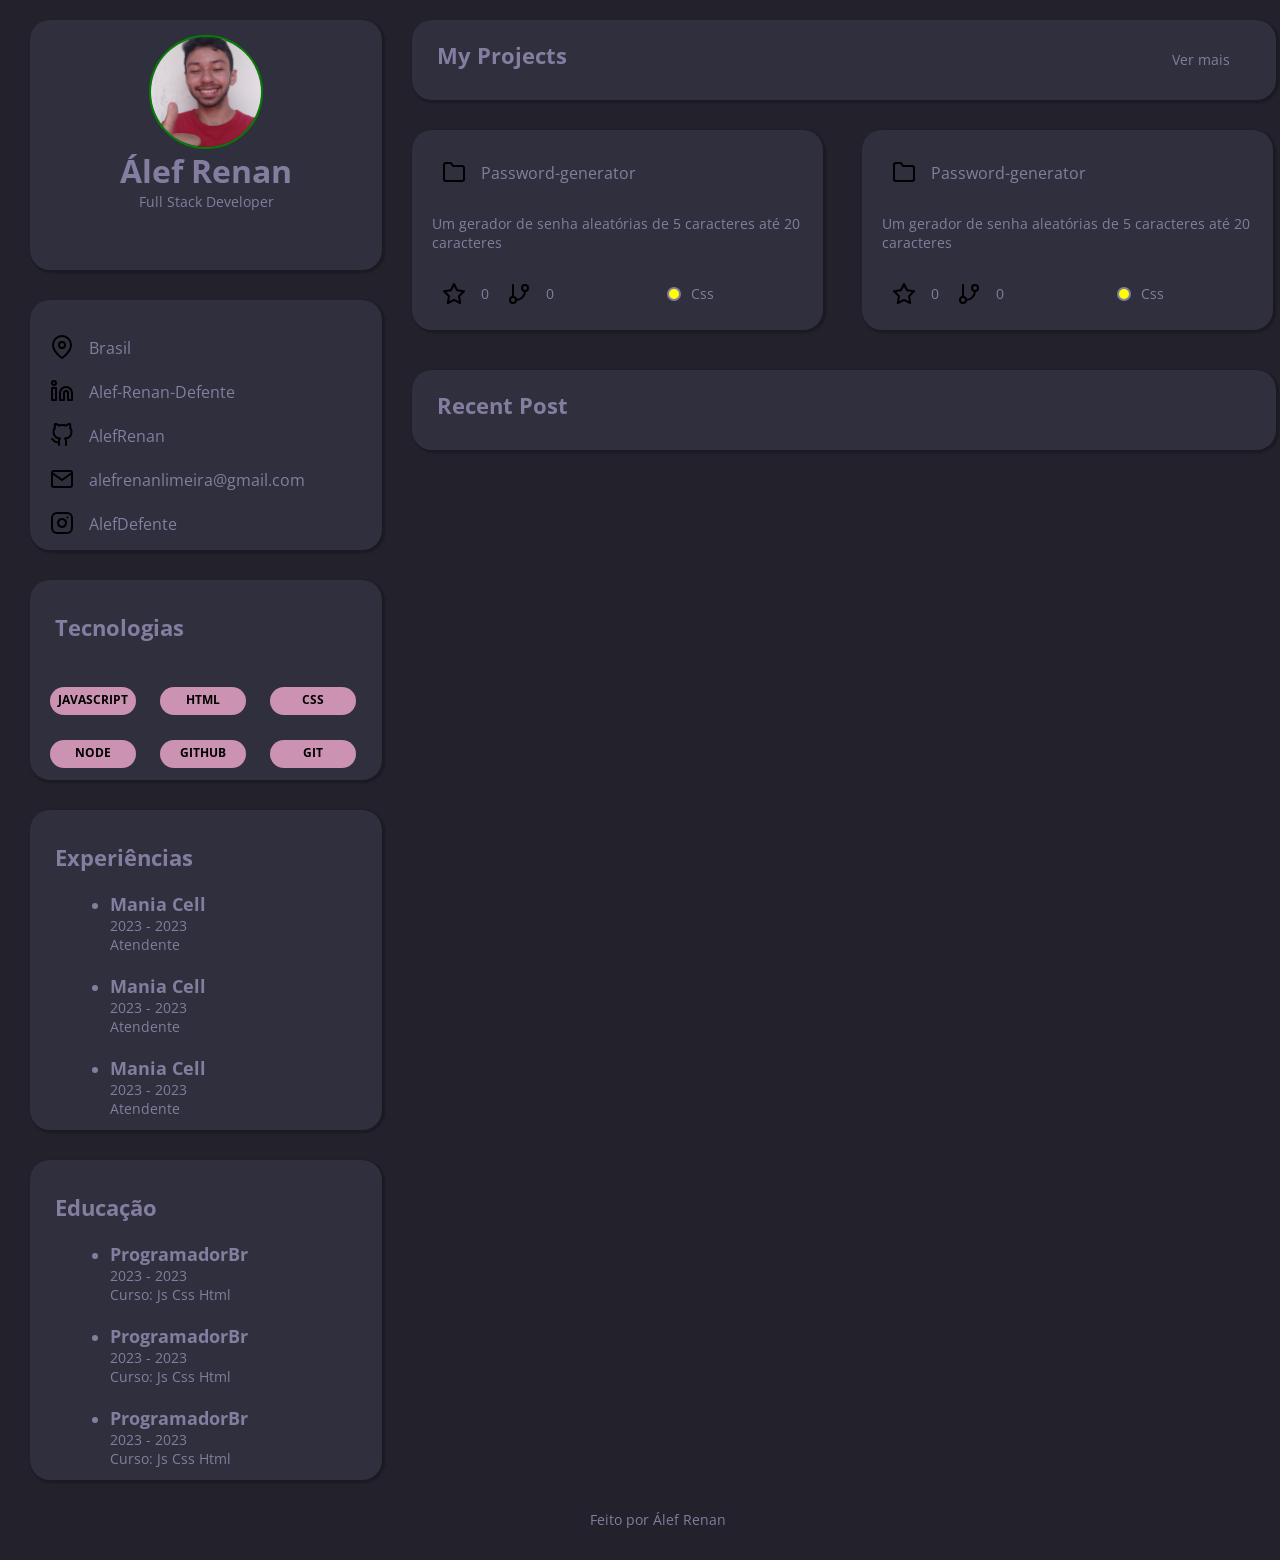
<file: index.html>
<!DOCTYPE html>
<html lang="pt-BR">
  <head>
    <meta charset="UTF-8" />
    <meta http-equiv="X-UA-Compatible" content="IE=edge" />
    <meta name="viewport" content="width=device-width, initial-scale=1.0" />
    <link rel="stylesheet" href="./style.css" />
    <link
      rel="icon"
      href="https://www.rocketseat.com.br/assets/logos/rocketseat-logo-mobile.svg"
    />
    <style>
      @import url("https://fonts.googleapis.com/css2?family=Open+Sans:wght@500&display=swap");
    </style>
    <title>Portfolio</title>
  </head>
  <body>
    <div class="all">
      <div class="info">
        <div class="profile">
          <img
            class="perfil"
            src="./imagens/Imagem do WhatsApp de 2023-04-17 à(s) 16.26.15.jpg"
            alt="Perfil"
          />
          <div class="text">
            <h1>Álef Renan</h1>
            <p>Full Stack Developer</p>
          </div>
        </div>
        <div class="icons">
          <figure>
            <img src="./imagens/assets/map-pin.svg" alt="" />
            <figcaption>Brasil</figcaption>
          </figure>
          <figure>
            <img src="./imagens/assets/linkedin.svg" alt="linkedin" />
            <figcaption>
              <a
                href="https://www.linkedin.com/in/álef-renan-defente-81436922b/"
                target="_blank"
                >Alef-Renan-Defente</a
              >
            </figcaption>
          </figure>
          <figure>
            <img src="./imagens/assets/github.svg" alt="GitHub" />
            <figcaption>
              <a href="https://github.com/AlefRenan" target="_blank"
                >AlefRenan</a
              >
            </figcaption>
          </figure>
          <figure>
            <img src="./imagens/assets/mail.svg" alt="Email" />
            <figcaption>
              <a href="mailto:alefrenanlimeira@gmail.com" target="_blank"
                >alefrenanlimeira@gmail.com</a
              >
            </figcaption>
          </figure>
          <figure>
            <img src="./imagens/assets/instagram.svg" alt="instagram" />
            <figcaption>
              <a href="https://www.instagram.com/alefdefente/" target="_blank"
                >AlefDefente</a
              >
            </figcaption>
          </figure>
        </div>
        <div class="tec">
          <h1>Tecnologias</h1>
          <ul>
            <li>JAVASCRIPT</li>
            <li>HTML</li>
            <li>CSS</li>
            <li>NODE</li>
            <li>GITHUB</li>
            <li>GIT</li>
          </ul>
        </div>
        <div class="exp">
          <h1>Experiências</h1>
          <ul>
            <li><h2>Mania Cell</h2></li>
            <p>2023 - 2023</p>
            <p>Atendente</p>
          </ul>
          <ul>
            <li><h2>Mania Cell</h2></li>
            <p>2023 - 2023</p>
            <p>Atendente</p>
          </ul>
          <ul>
            <li><h2>Mania Cell</h2></li>
            <p>2023 - 2023</p>
            <p>Atendente</p>
          </ul>
        </div>
        <div class="exp">
          <h1>Educação</h1>
          <ul>
            <li><h2>ProgramadorBr</h2></li>
            <p>2023 - 2023</p>
            <p>Curso: Js Css Html</p>
          </ul>
          <ul>
            <li><h2>ProgramadorBr</h2></li>
            <p>2023 - 2023</p>
            <p>Curso: Js Css Html</p>
          </ul>
          <ul>
            <li><h2>ProgramadorBr</h2></li>
            <p>2023 - 2023</p>
            <p>Curso: Js Css Html</p>
          </ul>
        </div>
      </div>
      <div class="post">
        <div class="my-projects">
          <figure>
            <h1>My Projects</h1>
            <a
              href="https://github.com/AlefRenan?tab=repositories"
              target="_blank"
              >Ver mais</a
            >
          </figure>
        </div>
        <div class="projects">
          <figure>
            <img src="./imagens/assets/folder.svg" alt="" />
            <figcaption>
              <a href="https://gerador-de-senha-sf7x.vercel.app" target="_blank"
                >Password-generator</a
              >
            </figcaption>
          </figure>
          <p>
            Um gerador de senha aleatórias de 5 caracteres até 20 caracteres
          </p>
          <figure>
            <img src="./imagens/assets/star.svg" class="click" alt="" />
            <figcaption>
              <p class="number">0</p>
            </figcaption>
            <img src="./imagens/assets/git-branch.svg" class="click" alt="" />
            <figcaption>
              <p class="number">0</p>
            </figcaption>
            <div class="circlo"></div>
            <p class="css">Css</p>
          </figure>
        </div>
        <div class="projects-2 projects">
          <figure>
            <img src="./imagens/assets/folder.svg" alt="" />
            <figcaption>
              <a href="https://gerador-de-senha-sf7x.vercel.app" target="_blank"
                >Password-generator</a
              >
            </figcaption>
          </figure>
          <p>
            Um gerador de senha aleatórias de 5 caracteres até 20 caracteres
          </p>
          <figure>
            <img src="./imagens/assets/star.svg" class="click" alt="" />
            <figcaption>
              <p class="number">0</p>
            </figcaption>
            <img src="./imagens/assets/git-branch.svg" class="click" alt="" />
            <figcaption>
              <p class="number">0</p>
            </figcaption>
            <div class="circlo"></div>
            <p class="css">Css</p>
          </figure>
        </div>
        <div class="rec-post">
          <figure>
            <h1>Recent Post</h1>
          </figure>
        </div>
      </div>
    </div>
    <p class="end">Feito por Álef Renan</p>
  </body>
</html>
</file>
<file: style.css>
html {
  height: 0;
  width: 0;
}

body {
  color: #837e9f;
  margin-top: 20px;
  margin-left: 30px;
  background-color: #22212c;
  font-family: "Open Sans", sans-serif;
  cursor: default;
  justify-content: center;
}

* {
  margin: 0px;
}

.all {
  display: flex;
  flex-direction: row;
}

.info {
  padding-right: 30px;
}

.profile,
.icons,
.tec,
.exp {
  margin-bottom: 1.875rem;
  width: 22rem;
  height: 15.625rem;
  border-radius: 20px;
  background-color: #302f3d;
  text-align: center;
  display: flex;
  flex-direction: column;
  box-shadow: 0.1rem 0.1rem 0.1rem 0.1rem rgba(0, 0, 0, 0.2);
  justify-content: center;
}

.perfil {
  border: 2px solid green;
  width: 110px;
  border-radius: 100px;
  height: 110px;
  margin: auto;
  margin-top: 30px;
}

.text > h1 {
  display: block;
  font-size: 2em;
  margin: auto;
  font-weight: bold;
}

.text > p {
  padding-bottom: 15px;
}

.text {
  padding-bottom: 60px;
}

figure {
  display: flex;
  flex-direction: row;
}

figcaption {
  padding-top: 2px;
  padding-left: 15px;
}

.icons > figure {
  margin-top: 20px;
  margin-left: 20px;
}

a {
  color: #837e9f;
  text-decoration: none;
}

h1 {
  margin-top: 20px;
  margin-left: 25px;
  font-size: 22px;
}

h2 {
  font-size: 18px;
}

.tec {
  height: 200px;
  text-align: left;
}

.exp {
  height: 320px;
  text-align: left;
}

.tec > ul {
  padding-left: 20px;
}

.tec > ul > li {
  font-weight: bold;
  background-color: #cb92b1;
  color: black;
  width: 86px;
  padding-left: 2px;
  height: 28px;
  text-align: center;
  border-radius: 25px;
  font-size: 12px;
  padding: 4px;
  margin-right: 20px;
  margin-top: 25px;
  display: inline-block;
  box-sizing: border-box;
}

ul {
  margin-top: 20px;
  padding-left: 80px;
}

p {
  font-size: 14px;
}

.post {
  width: 60%;
}

.my-projects {
  background-color: #302f3d;
  box-shadow: 0.1rem 0.1rem 0.1rem 0.1rem rgba(0, 0, 0, 0.2);
  width: 54rem;
  height: 5rem;
  border-radius: 20px;
}

.my-projects > figure > a {
  font-size: 14px;
  padding-top: 30px;
  padding-left: 70%;
}

.projects,
.projects-2 {
  background-color: #302f3d;
  box-shadow: 0.1rem 0.1rem 0.1rem 0.1rem rgba(0, 0, 0, 0.2);
  width: 25.7rem;
  height: 12.5rem;
  border-radius: 20px;
  position: absolute;
  margin-top: 30px;
}

.projects-2 {
  margin-left: 450px;
  margin-top: 30px;
}

.projects > figure {
  padding: 30px;
}

.projects-2 > figure {
  padding: 30px;
}

.projects > p {
  margin-left: 20px;
}

.number {
  margin-left: -10;
}

figcaption > p {
  margin-right: 18px;
}

.circlo {
  width: 10px;
  height: 10px;
  margin-left: 95px;
  margin-top: 5px;
  background-color: yellow;
  border-radius: 50px;
  border: 2px solid #837e9f;
}

.click {
  cursor: pointer;
}

.css {
  margin-top: 2px;
  margin-left: 10px;
}

.rec-post {
  background-color: #302f3d;
  box-shadow: 0.1rem 0.1rem 0.1rem 0.1rem rgba(0, 0, 0, 0.2);
  width: 54rem;
  height: 5rem;
  border-radius: 20px;
  margin-top: 270px;
}

.rec-post > figure > a {
  font-size: 14px;
  padding-top: 30px;
  padding-left: 70%;
}

.end {
  height: 50px;
  width: 150px;
  margin-left: 35rem;
}
</file>
